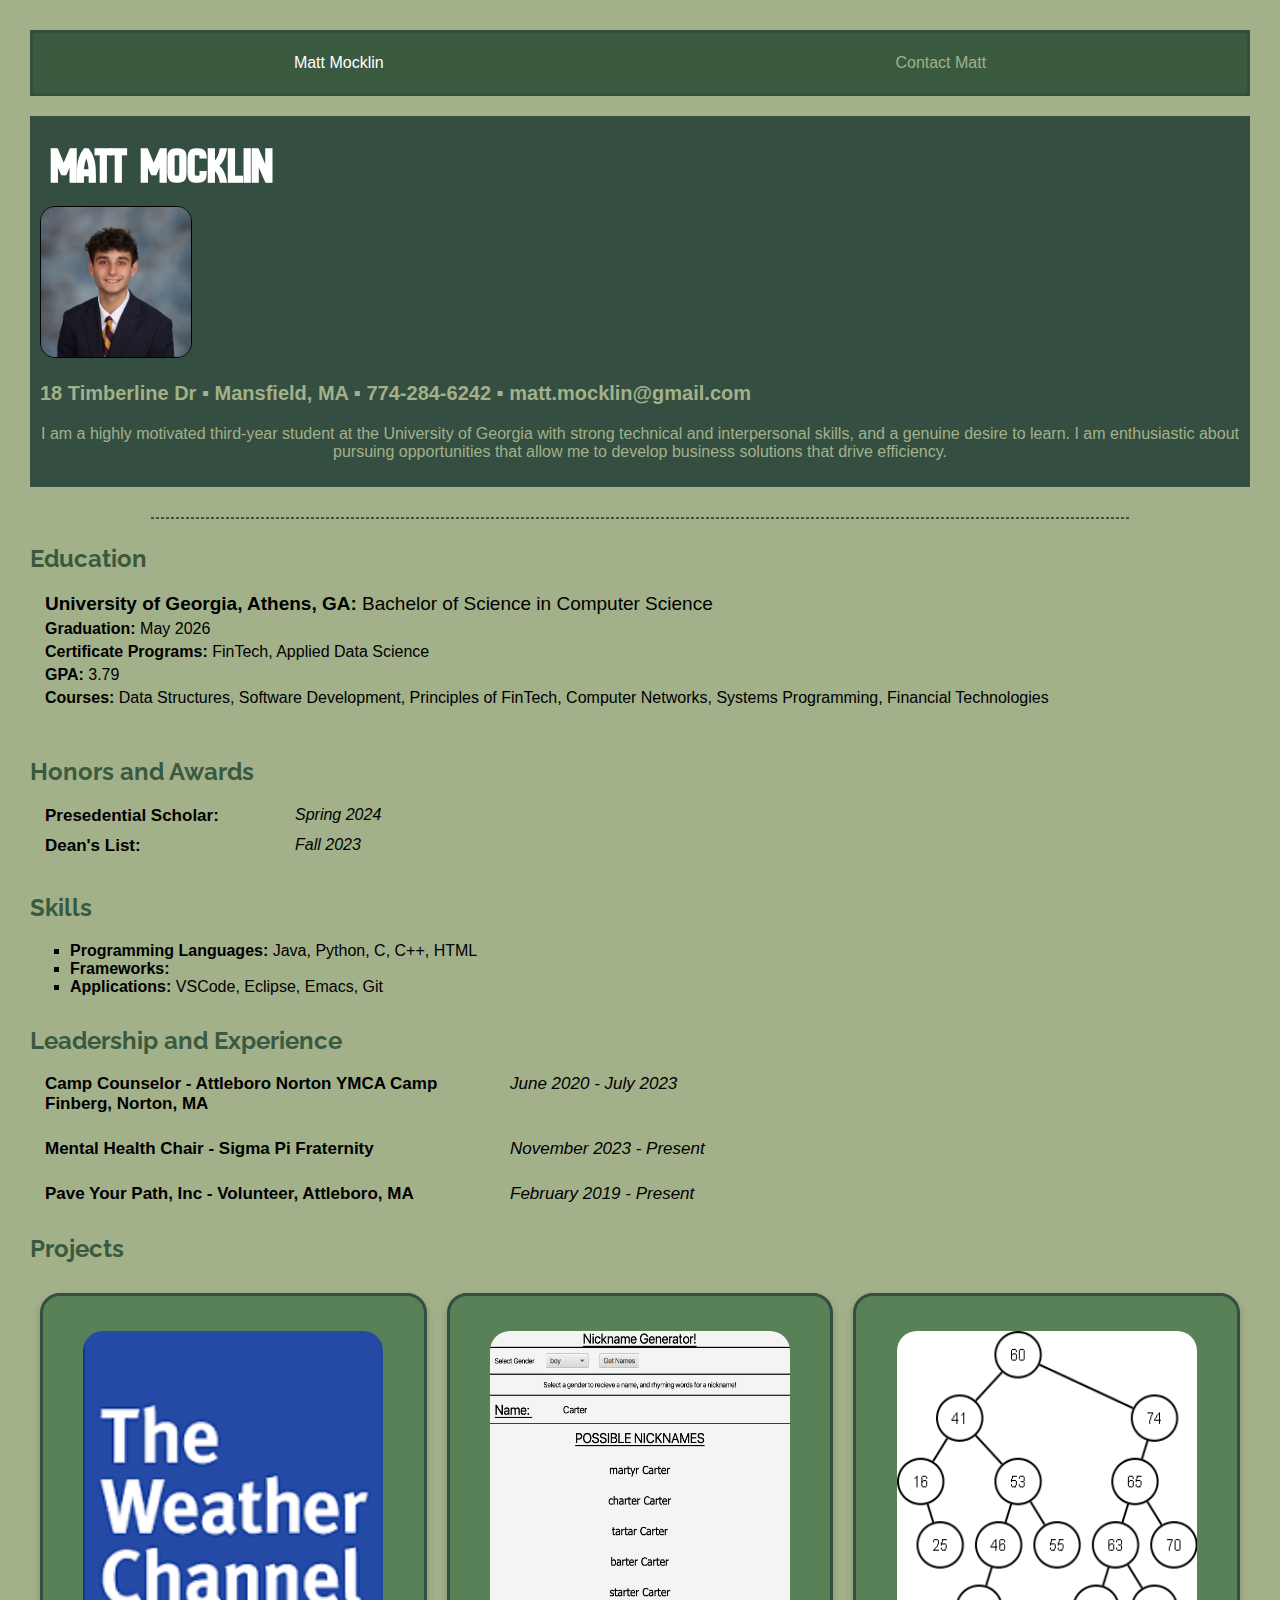
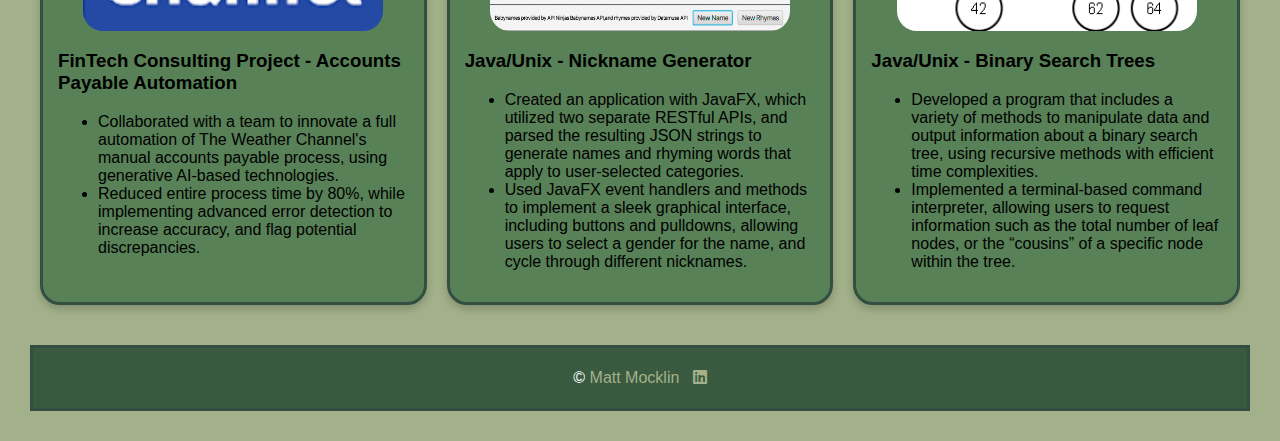
<file: index.html>
<!DOCTYPE html>
<html lang="en">
<head>
    <meta charset="UTF-8">
    <meta name="viewport" content="width=device-width, initial-scale=1.0">
    <title>Matt Mocklin</title>
    <link rel="stylesheet"
    href="https://cdnjs.cloudflare.com/ajax/libs/font-awesome/6.0.0-beta3/css/all.min.css">
    <link rel="stylesheet" href="style.css">
</head>
<body>
    <nav>
        <p> Matt Mocklin </p>
        <p> <a href=contact.html>Contact Matt</a> </p>
    </nav>
    <section class="splash">
        <h1>Matt Mocklin</h1>
        <img src="images/mattmocklinheadshot.jpg" alt="image of Matt" width=150>
        <p class="address">18 Timberline Dr &FilledVerySmallSquare; Mansfield, MA &FilledVerySmallSquare; 774-284-6242 &FilledVerySmallSquare; matt.mocklin@gmail.com  </p>
        <p class="tagline">I am a highly motivated third-year student at the University of Georgia with strong technical and interpersonal skills, and a genuine desire to learn. I am enthusiastic about pursuing opportunities that allow me to develop business solutions that drive efficiency.</p>
    </section>
    <hr>
    <section class="education">
        <h2>Education</h2>
        <p class="school"><strong>University of Georgia, Athens, GA:</strong> Bachelor of Science in Computer Science</p>
        <p><strong>Graduation:</strong> May 2026</p>
        <p><strong>Certificate Programs:</strong> FinTech, Applied Data Science</p>
        <p> <strong>GPA:</strong> 3.79</p>
        <p> <strong>Courses:</strong> Data Structures, Software Development, Principles of FinTech, Computer Networks, Systems Programming, Financial Technologies </p>
    </section>
    <section class="honors">
        <h2>Honors and Awards</h2>
        <dl>
            <dt><strong>Presedential Scholar:</strong></dt><dd>Spring 2024</dd>
            <dt><strong>Dean's List:</strong></dt><dd>Fall 2023</dd>
        </dl>
    </section>
    <section class="skills">
       <h2>Skills</h2>
       <ul>
        <li> <strong>Programming Languages:</strong> Java, Python, C, C++, HTML </li>
        <li> <strong>Frameworks:</strong></li>
        <li> <strong>Applications:</strong> VSCode, Eclipse, Emacs, Git</li>
       </ul> 
    </section>
    <section class="leadership">
        <h2>Leadership and Experience</h2>
        <dl>
        <dt><a href="https://attleboroymca.org/programs/camps/">Camp Counselor - Attleboro Norton YMCA Camp Finberg, Norton, MA</a></dt>
        <dd>June 2020 - July 2023</dd>
        <dt>Mental Health Chair - Sigma Pi Fraternity</dt>
        <dd>November 2023 - Present</dd>
        <dt>Pave Your Path, Inc - Volunteer, Attleboro, MA </dt>
        <dd>February 2019 - Present</dd>
        </dl>
    </section>
    <section>
        <h2>Projects</h2>
        <div class="three-col">
            <div class="card">
                <img src="images/twc.jpg" alt="weather channel logo">
                <h3>FinTech Consulting Project - Accounts Payable Automation</h3>
                <ul>
                    <li>Collaborated with a team to innovate a full automation of The Weather Channel's manual accounts payable process, using generative AI-based technologies.</li>
                    <li>Reduced entire process time by 80%, while implementing advanced error detection to increase accuracy, and flag potential discrepancies.</li>
                </ul>
            </div>
            <div class="card">
                <img src="images/nicknames.jpg" alt="nickname generator" width=300>
                <h3>Java/Unix - Nickname Generator</h3>
                <ul>
                    <li>Created an application with JavaFX, which utilized two separate RESTful APIs, and parsed the resulting JSON strings to generate names and rhyming words that apply to user-selected categories.</li>
                    <li>Used JavaFX event handlers and methods to implement a sleek graphical interface, including buttons and pulldowns, allowing users to select a gender for the name, and cycle through different nicknames.</li>
                </ul>
            </div>
            <div class="card">
                <img src="images/bst.jpg" alt="binary search tree" width=300>
                <h3>Java/Unix - Binary Search Trees</h3>
                <ul>
                    <li>Developed a program that includes a variety of methods to manipulate data and output information about a binary search tree, using recursive methods with efficient time complexities.</li>
                    <li>Implemented a terminal-based command interpreter, allowing users to request information such as the total number of leaf nodes, or the “cousins” of a specific node within the tree.</li>
                </ul>
            </div>
        </div>
        </section>
        <footer>
            <p>&#169; <a href=contact.html>Matt Mocklin</a> &nbsp; <a href="https://www.linkedin.com/in/matt-mocklin-2a996324b"><i class="fab fa-linkedin"></i></a> </p>
        </footer>
</body>
</html>
</file>
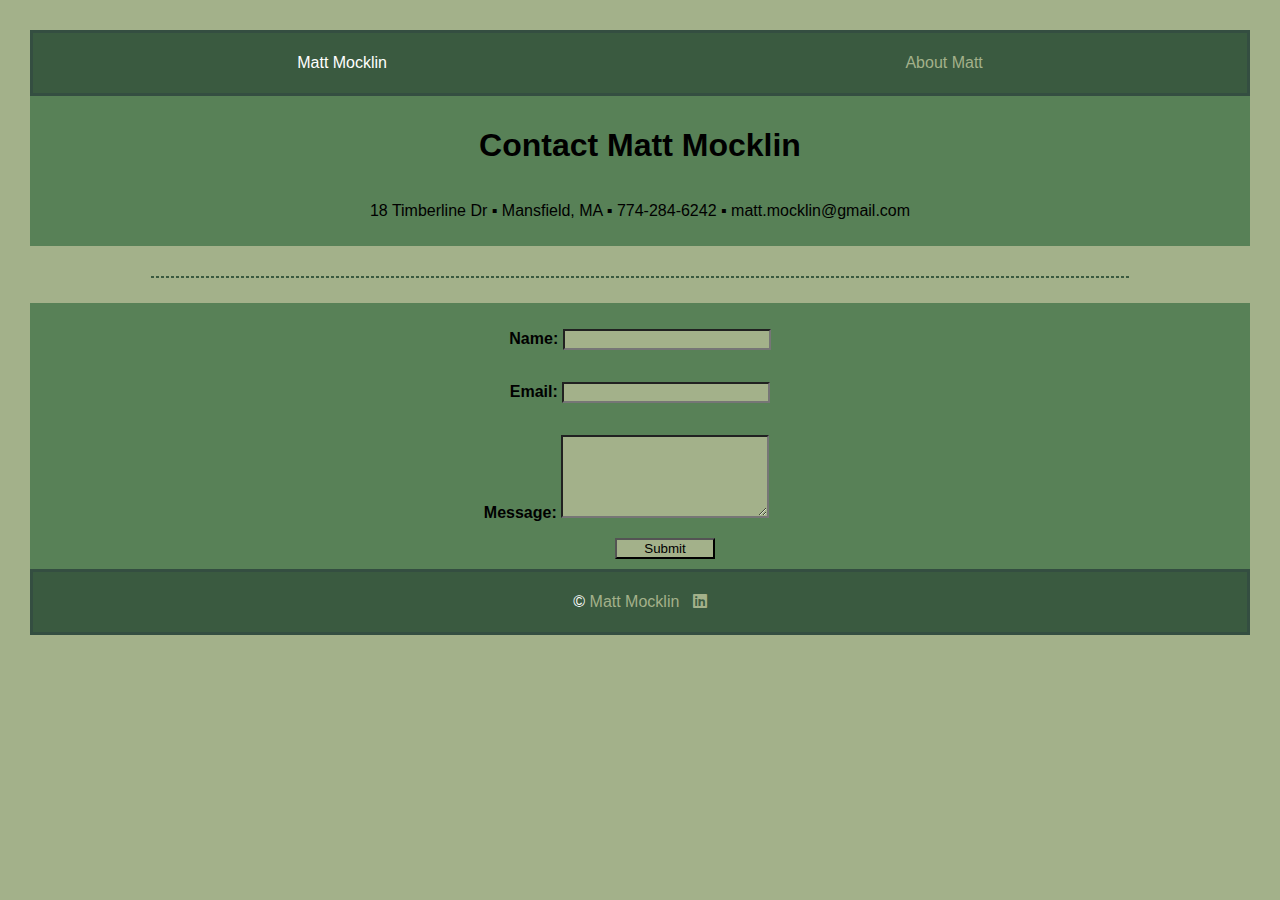
<file: contact.html>
<!DOCTYPE html>
<html lang="en">
<head>
    <meta charset="UTF-8">
    <meta name="viewport" content="width=device-width, initial-scale=1.0">
    <title>Contact</title>
    <link rel="stylesheet"
    href="https://cdnjs.cloudflare.com/ajax/libs/font-awesome/6.0.0-beta3/css/all.min.css">
    <link rel="stylesheet" href="style.css">
</head>
<body>
    <nav>
        <p>Matt Mocklin</p>
        <p><a href="index.html">About Matt</a></p>
    </nav>
    <section class="one-col">
        <h1>Contact Matt Mocklin</h1>
        <p>18 Timberline Dr &FilledVerySmallSquare; Mansfield, MA &FilledVerySmallSquare; 774-284-6242 &FilledVerySmallSquare; matt.mocklin@gmail.com </p>
    </section>
    <hr></hr>
    <form class="one-col" action="mailto:matt.mocklin@gmail.com" method="post">
        <p><strong> Name: </strong> <input type="text"></p>
        <p><strong> Email: </strong> <input type="email"></p>
        <p><strong> Message: </strong> <textarea rows="5", cols="20"></textarea></p>
        <input id="sub-button" type="submit">
    </form>
    <footer>
        <p>&#169; <a href=index.html>Matt Mocklin</a> &nbsp; <a href="https://www.linkedin.com/in/matt-mocklin-2a996324b"><i class="fab fa-linkedin"></i></a> </p>
    </footer>
</body>
</html>
</file>
<file: style.css>
@import url('https://fonts.googleapis.com/css2?family=Bebas+Neue&family=New+Amsterdam&display=swap');
@import url('https://fonts.googleapis.com/css2?family=Raleway:ital,wght@0,100..900;1,100..900&display=swap');



body {
    margin: 30px;
    background-color: #A3B18A;
    font-family: 'Lucida Sans', 'Lucida Sans Regular', 'Lucida Grande', 'Lucida Sans Unicode', Geneva, Verdana, sans-serif;

}

nav {
    display: flex;
    justify-content: space-around;
    background-color: #3A5A40;
    border-style: solid;
    border-color:#344E41;
    color: white;
    padding: 5px;
}
footer {
    display: flex;
    justify-content: center;
    background-color: #3A5A40;
    border-style: solid;
    border-color:#344E41;
    color: white;
    padding: 5px;
}

section {
    margin-bottom:30px;
}

a {
    text-decoration: none;
}

a:link {
    color:#A3B18A;
}

a:visited {
    color: #A3B18A;
}
a:hover {
    color: rgb(36, 155, 0);
}


.splash {
    background-color:#344E41;
    padding: 10px;
    margin-top: 20px;

}

  
.splash > h1 {
    font-family: "New Amsterdam", sans-serif;
    font-size: 50px;
    color: white;
    margin:10px;
}

.splash > img {
    border-radius: 15px;
    border: 1px solid black;
}

.address {
    font-weight: 700;
    font-size:20px;
    color: #A3B18A
}

.tagline {
    text-align: center;
    font-size: 16px;
    color: #A3B18A;
}

hr {
    height: 0px;
    width: 80%;
    border-color:#3A5A40;
    border-style: dashed;
    margin-top:25px;
    margin-bottom:25px
}

h2 {
  font-family:"Raleway", sans-serif;
  color:#3A5A40;
}

.education > p {
margin-top: 5px;
margin-bottom: 5px;
margin-left: 15px;
}

.school {
    font-size: 19px;
}

.honors {
    margin-top:5px;
    margin-bottom:5px;
    display: grid;

}

.honors > dl {
    margin-top:0;
    margin-left:15px;
    font-size: 17px;
    grid-template-columns: repeat(2, 200px);
    gap: 10px;
    display: grid;
    columns: 2;
}

.honors > dl > dd {
    font-style: italic;
    font-size: 16px;
}

.skills > ul {
    list-style-type: square;
}

.leadership > dl {
    margin-top:0;
    margin-left:15px;
    font-size: 17px;
    grid-template-columns: repeat(2, 400px);
    gap: 25px;
    display: grid;
    columns: 2;
}

.leadership > dl > dt {
    font-weight: bold;
}

.leadership > dl > dt > a:link, a:hover, a:visited {
    text-decoration: none;
}

.leadership > dl > dd {
    font-style: italic;
}

.leadership > dl > dt > a:link {
    color:black;
}

.leadership > dl > dt > a:visited {
    color:black;
}

.leadership > dl > dt > a:hover {
    color: rgb(36, 155, 0);
}
.three-col {
display: grid;
grid-template-columns: repeat(3, 1fr);

}

.card {
background-color: #588157;
border-style: solid;
border-color: #344E41;
box-shadow: 0 4px 8px rgba(0,0,0,0.2);
margin:10px;
padding:15px;
border-radius: 20px;
}



.card > img {
    display: block;
    height:300px;
    margin-left: auto;
    margin-right: auto;
    margin-top: 20px;
    border-radius: 20px;

}

.card:hover {
    box-shadow: 0 8px 16px 0 rgba(0,0,0,0.2);
  }

.one-col {
    background-color:#588157;
    display: grid;
    grid-template-columns: 1;
    justify-items: center;
    padding: 10px;
}

.one-col > input {
    margin-left: 50px;
    background-color: #A3B18A;
    width: 100px;
    font-family: 'Lucida Sans', 'Lucida Sans Regular', 'Lucida Grande', 'Lucida Sans Unicode', Geneva, Verdana, sans-serif;
}

.one-col > p > input {
    width: 200px;
    background-color: #A3B18A;
}
.one-col > p > textarea {
    margin-right:27px;
    background-color: #A3B18A;
    width: 200px;
    border-style: inset;
    border-width: 2px;
}
</file>
